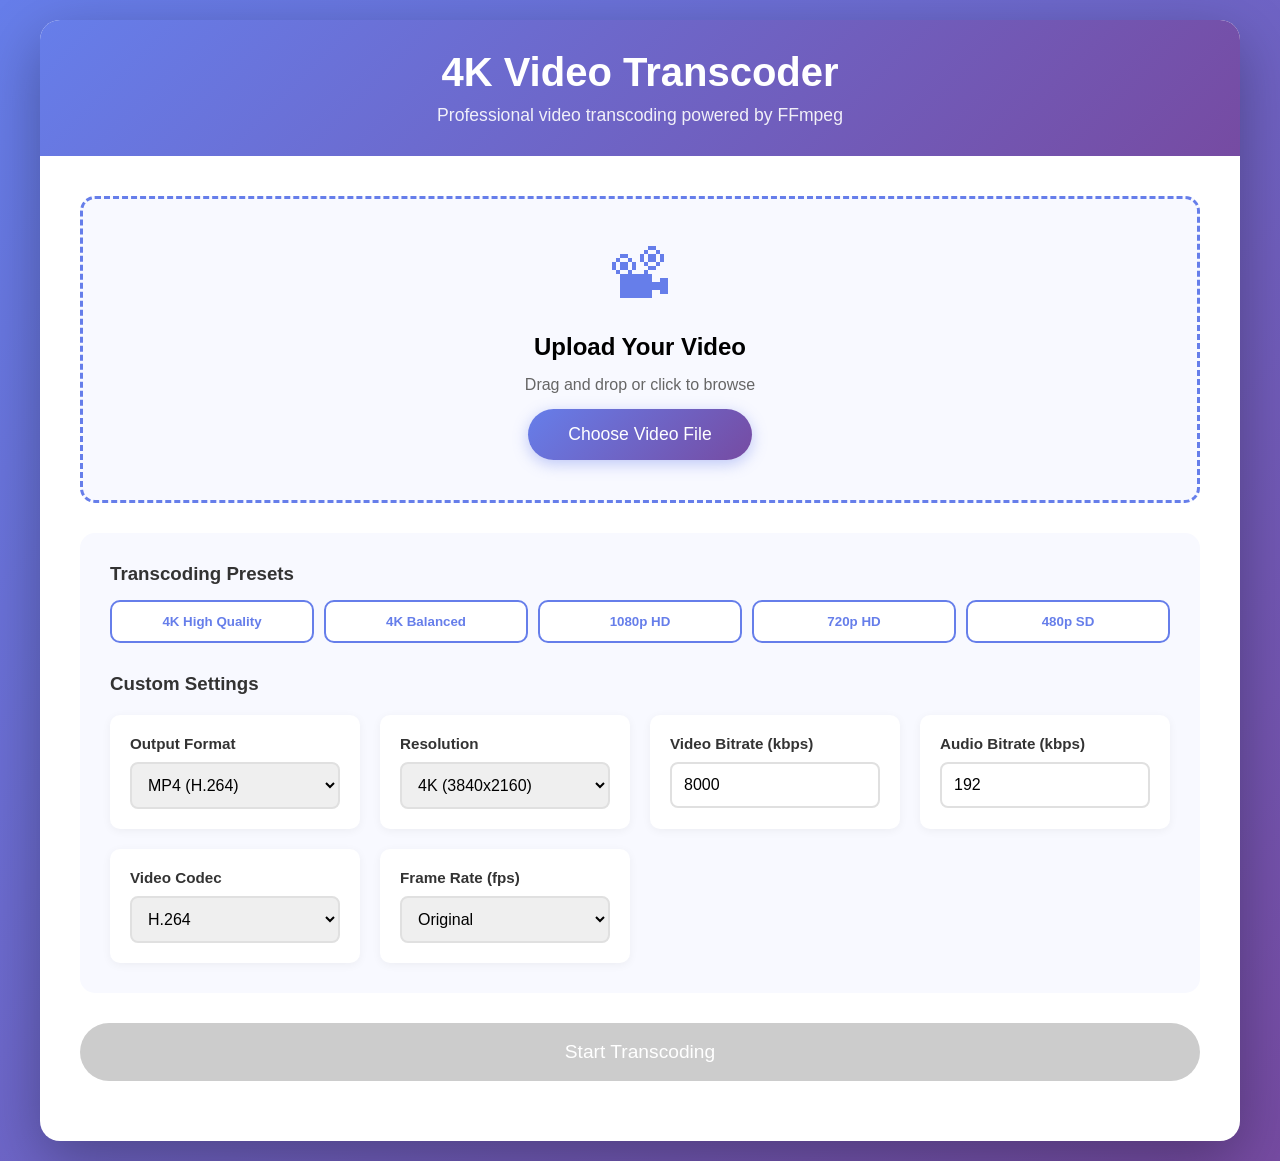
<file: index.html>
<!DOCTYPE html>
<html lang="en">
<head>
    <meta charset="UTF-8">
    <meta name="viewport" content="width=device-width, initial-scale=1.0">
    <title>4K Video Transcoder</title>
    <link rel="stylesheet" href="styles.css">
</head>
<body>
    <div class="container">
        <div class="header">
            <h1>4K Video Transcoder</h1>
            <p>Professional video transcoding powered by FFmpeg</p>
        </div>

        <div class="main-content">
            <div class="error-message" id="errorMessage"></div>

            <div class="upload-section" id="uploadSection">
                <div class="upload-icon">📽</div>
                <h2>Upload Your Video</h2>
                <p style="margin: 15px 0; color: #666;">Drag and drop or click to browse</p>
                <div class="file-input-wrapper">
                    <button class="upload-btn">Choose Video File</button>
                    <input type="file" id="videoInput" accept="video/*">
                </div>
            </div>

            <div class="video-preview" id="videoPreview">
                <video id="previewVideo" controls></video>
                <div class="video-info">
                    <h3 style="margin-bottom: 15px; color: #333;">Video Information</h3>
                    <div class="video-info-grid">
                        <div class="info-item">
                            <div class="info-label">File Name</div>
                            <div class="info-value" id="fileName">-</div>
                        </div>
                        <div class="info-item">
                            <div class="info-label">Size</div>
                            <div class="info-value" id="fileSize">-</div>
                        </div>
                        <div class="info-item">
                            <div class="info-label">Duration</div>
                            <div class="info-value" id="duration">-</div>
                        </div>
                        <div class="info-item">
                            <div class="info-label">Resolution</div>
                            <div class="info-value" id="resolution">-</div>
                        </div>
                    </div>
                </div>
            </div>

            <div class="settings-section">
                <h3 style="margin-bottom: 10px; color: #333;">Transcoding Presets</h3>
                <div class="preset-buttons">
                    <button class="preset-btn" data-preset="4k-high">4K High Quality</button>
                    <button class="preset-btn" data-preset="4k-balanced">4K Balanced</button>
                    <button class="preset-btn" data-preset="1080p">1080p HD</button>
                    <button class="preset-btn" data-preset="720p">720p HD</button>
                    <button class="preset-btn" data-preset="480p">480p SD</button>
                </div>

                <h3 style="margin-top: 30px; margin-bottom: 10px; color: #333;">Custom Settings</h3>
                <div class="settings-grid">
                    <div class="setting-group">
                        <label for="outputFormat">Output Format</label>
                        <select id="outputFormat">
                            <option value="mp4">MP4 (H.264)</option>
                            <option value="webm">WebM (VP9)</option>
                            <option value="mkv">MKV (H.264)</option>
                            <option value="avi">AVI</option>
                        </select>
                    </div>

                    <div class="setting-group">
                        <label for="resolution">Resolution</label>
                        <select id="resolution">
                            <option value="3840x2160">4K (3840x2160)</option>
                            <option value="2560x1440">2K (2560x1440)</option>
                            <option value="1920x1080">1080p (1920x1080)</option>
                            <option value="1280x720">720p (1280x720)</option>
                            <option value="854x480">480p (854x480)</option>
                            <option value="original">Original</option>
                        </select>
                    </div>

                    <div class="setting-group">
                        <label for="videoBitrate">Video Bitrate (kbps)</label>
                        <input type="number" id="videoBitrate" value="8000" min="500" max="50000" step="500">
                    </div>

                    <div class="setting-group">
                        <label for="audioBitrate">Audio Bitrate (kbps)</label>
                        <input type="number" id="audioBitrate" value="192" min="64" max="320" step="32">
                    </div>

                    <div class="setting-group">
                        <label for="videoCodec">Video Codec</label>
                        <select id="videoCodec">
                            <option value="libx264">H.264</option>
                            <option value="libvpx-vp9">VP9</option>
                        </select>
                    </div>

                    <div class="setting-group">
                        <label for="frameRate">Frame Rate (fps)</label>
                        <select id="frameRate">
                            <option value="original">Original</option>
                            <option value="60">60</option>
                            <option value="30">30</option>
                            <option value="24">24</option>
                        </select>
                    </div>
                </div>
            </div>

            <button class="transcode-btn" id="transcodeBtn" disabled>Start Transcoding</button>

            <div class="progress-section" id="progressSection">
                <h3 style="margin-bottom: 15px; color: #333;">Transcoding Progress</h3>
                <div class="progress-bar-container">
                    <div class="progress-bar" id="progressBar">0%</div>
                </div>
                <div class="progress-info" id="progressInfo">Initializing...</div>
                <div class="status-message" id="statusMessage"></div>
            </div>

            <div class="download-section" id="downloadSection">
                <h2>Transcoding Complete!</h2>
                <p style="margin: 15px 0;">Your video has been successfully transcoded</p>
                <button class="download-btn" id="downloadBtn">Download Video</button>
                <div class="output-info" id="outputInfo"></div>
            </div>
        </div>
    </div>

    <!-- Server-side FFmpeg is used; no client-side ffmpeg needed -->
    <script src="config.js"></script>
    <script src="script.js"></script>
</body>
</html>
</file>
<file: styles.css>
* {
    margin: 0;
    padding: 0;
    box-sizing: border-box;
}

body {
    font-family: 'Segoe UI', Tahoma, Geneva, Verdana, sans-serif;
    background: linear-gradient(135deg, #667eea 0%, #764ba2 100%);
    min-height: 100vh;
    padding: 20px;
}

.container {
    max-width: 1200px;
    margin: 0 auto;
    background: white;
    border-radius: 20px;
    box-shadow: 0 20px 60px rgba(0, 0, 0, 0.3);
    overflow: hidden;
}

.header {
    background: linear-gradient(135deg, #667eea 0%, #764ba2 100%);
    color: white;
    padding: 30px;
    text-align: center;
}

.header h1 {
    font-size: 2.5em;
    margin-bottom: 10px;
}

.header p {
    font-size: 1.1em;
    opacity: 0.9;
}

.main-content {
    padding: 40px;
}

.upload-section {
    border: 3px dashed #667eea;
    border-radius: 15px;
    padding: 40px;
    text-align: center;
    background: #f8f9ff;
    margin-bottom: 30px;
    transition: all 0.3s ease;
}

.upload-section:hover {
    border-color: #764ba2;
    background: #f0f2ff;
}

.upload-section.dragover {
    border-color: #764ba2;
    background: #e8ebff;
    transform: scale(1.02);
}

.upload-icon {
    font-size: 4em;
    color: #667eea;
    margin-bottom: 20px;
}

.file-input-wrapper {
    position: relative;
    display: inline-block;
    cursor: pointer;
}

.file-input-wrapper input[type="file"] {
    display: none;
}

.upload-btn {
    background: linear-gradient(135deg, #667eea 0%, #764ba2 100%);
    color: white;
    padding: 15px 40px;
    border: none;
    border-radius: 50px;
    font-size: 1.1em;
    cursor: pointer;
    transition: all 0.3s ease;
    box-shadow: 0 4px 15px rgba(102, 126, 234, 0.4);
}

.upload-btn:hover {
    transform: translateY(-2px);
    box-shadow: 0 6px 20px rgba(102, 126, 234, 0.6);
}

.settings-section {
    background: #f8f9ff;
    padding: 30px;
    border-radius: 15px;
    margin-bottom: 30px;
}

.settings-grid {
    display: grid;
    grid-template-columns: repeat(auto-fit, minmax(250px, 1fr));
    gap: 20px;
    margin-top: 20px;
}

.setting-group {
    background: white;
    padding: 20px;
    border-radius: 10px;
    box-shadow: 0 2px 10px rgba(0, 0, 0, 0.05);
}

.setting-group label {
    display: block;
    font-weight: 600;
    color: #333;
    margin-bottom: 10px;
    font-size: 0.95em;
}

.setting-group select,
.setting-group input {
    width: 100%;
    padding: 12px;
    border: 2px solid #e0e0e0;
    border-radius: 8px;
    font-size: 1em;
    transition: border-color 0.3s ease;
}

.setting-group select:focus,
.setting-group input:focus {
    outline: none;
    border-color: #667eea;
}

.video-preview {
    display: none;
    margin-bottom: 30px;
}

.video-preview video {
    width: 100%;
    max-height: 400px;
    border-radius: 15px;
    box-shadow: 0 10px 30px rgba(0, 0, 0, 0.2);
}

.video-info {
    background: #f8f9ff;
    padding: 20px;
    border-radius: 10px;
    margin-top: 15px;
}

.video-info-grid {
    display: grid;
    grid-template-columns: repeat(auto-fit, minmax(150px, 1fr));
    gap: 15px;
}

.info-item {
    background: white;
    padding: 15px;
    border-radius: 8px;
    text-align: center;
}

.info-label {
    font-size: 0.85em;
    color: #666;
    margin-bottom: 5px;
}

.info-value {
    font-size: 1.2em;
    font-weight: 600;
    color: #667eea;
}

.transcode-btn {
    background: linear-gradient(135deg, #11998e 0%, #38ef7d 100%);
    color: white;
    padding: 18px 50px;
    border: none;
    border-radius: 50px;
    font-size: 1.2em;
    cursor: pointer;
    width: 100%;
    transition: all 0.3s ease;
    box-shadow: 0 4px 15px rgba(17, 153, 142, 0.4);
    margin-bottom: 20px;
}

.transcode-btn:hover:not(:disabled) {
    transform: translateY(-2px);
    box-shadow: 0 6px 20px rgba(17, 153, 142, 0.6);
}

.transcode-btn:disabled {
    background: #ccc;
    cursor: not-allowed;
    box-shadow: none;
}

.progress-section {
    display: none;
    background: #f8f9ff;
    padding: 30px;
    border-radius: 15px;
    margin-bottom: 30px;
}

.progress-bar-container {
    background: #e0e0e0;
    height: 30px;
    border-radius: 15px;
    overflow: hidden;
    margin-bottom: 15px;
    box-shadow: inset 0 2px 5px rgba(0, 0, 0, 0.1);
}

.progress-bar {
    height: 100%;
    background: linear-gradient(90deg, #667eea 0%, #764ba2 100%);
    width: 0%;
    transition: width 0.3s ease;
    display: flex;
    align-items: center;
    justify-content: center;
    color: white;
    font-weight: 600;
}

.progress-info {
    text-align: center;
    color: #666;
    font-size: 0.95em;
}

.status-message {
    background: white;
    padding: 15px;
    border-radius: 10px;
    margin-top: 15px;
    text-align: center;
    font-weight: 500;
    color: #667eea;
}

.download-section {
    display: none;
    background: linear-gradient(135deg, #11998e 0%, #38ef7d 100%);
    padding: 30px;
    border-radius: 15px;
    text-align: center;
    color: white;
}

.download-btn {
    background: white;
    color: #11998e;
    padding: 15px 40px;
    border: none;
    border-radius: 50px;
    font-size: 1.1em;
    cursor: pointer;
    transition: all 0.3s ease;
    box-shadow: 0 4px 15px rgba(0, 0, 0, 0.2);
    margin-top: 15px;
}

.download-btn:hover {
    transform: translateY(-2px);
    box-shadow: 0 6px 20px rgba(0, 0, 0, 0.3);
}

.output-info {
    background: rgba(255, 255, 255, 0.2);
    padding: 15px;
    border-radius: 10px;
    margin-top: 15px;
}

.error-message {
    background: #ff4757;
    color: white;
    padding: 15px;
    border-radius: 10px;
    margin-bottom: 20px;
    display: none;
}

.preset-buttons {
    display: grid;
    grid-template-columns: repeat(auto-fit, minmax(150px, 1fr));
    gap: 10px;
    margin-top: 15px;
}

.preset-btn {
    background: white;
    border: 2px solid #667eea;
    color: #667eea;
    padding: 12px 20px;
    border-radius: 10px;
    cursor: pointer;
    transition: all 0.3s ease;
    font-weight: 600;
}

.preset-btn:hover {
    background: #667eea;
    color: white;
}

.preset-btn.active {
    background: #667eea;
    color: white;
}

@media (max-width: 768px) {
    .header h1 {
        font-size: 1.8em;
    }

    .main-content {
        padding: 20px;
    }

    .settings-grid {
        grid-template-columns: 1fr;
    }
}
</file>
